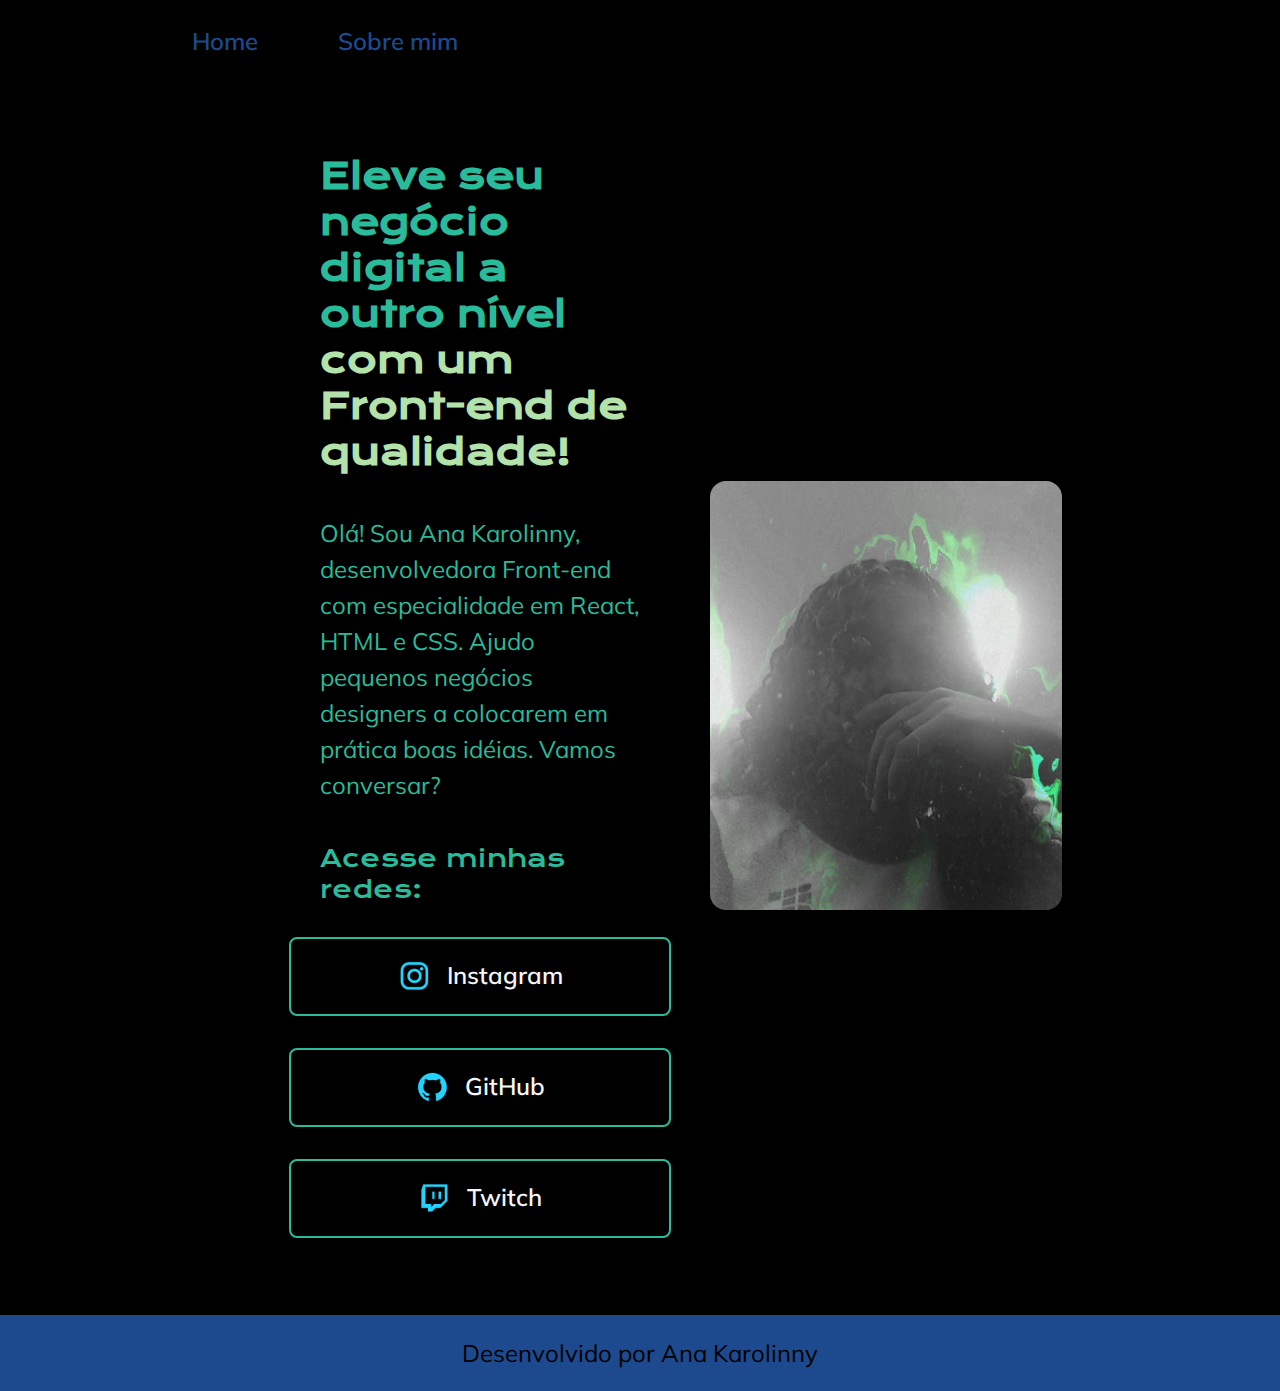
<file: index.html>
<!DOCTYPE html>
<html lang="PT-BR">
<head>
    <meta charset="UTF-8">
    <meta http-equiv="X-UA-Compatible" content="IE=edge">
    <meta name="viewport" content="width=device-width, initial-scale=1.0">
    <link rel="stylesheet" href="style.css">                    
    <title>Apresentação </title>
</head>
<body>
    <header class="cabecalho">
      <nav class="cabecalho_menu">
        <a class="cabecalho_menu_link" href="index.html"> Home </a>
        <a class="cabecalho_menu_link" href="sobre.html"> Sobre mim </a>
      </nav>
    </header>
     <main class="apresentacao">
        <section class="apresentacao_conteudo">
            <h1 class="apresentacao_conteudo_titulo">
            Eleve seu negócio digital a outro nível
            <strong class="titulo_destaque"> com um Front-end de qualidade! </strong></h1>
           <h4 class="apresentacao_conteudo_texto"> Olá! Sou Ana Karolinny, desenvolvedora Front-end com especialidade em React, HTML e CSS. 
            Ajudo pequenos negócios designers a colocarem em prática boas idéias. Vamos conversar?</h4>
          <div class="apresentacao_links">
            <h2 class="apresentacao_links_subtitulo"> Acesse minhas redes: </h2>
            <a class="apresentacao_links_link" href="https://instagram.com/karolinnyalves_?igshid=ZDdkNTZiNTM="> 
              <img src="./assets/instagram.png"> Instagram </a>
            <a class="apresentacao_links_link" href="https://github.com/Ana224445">
              <img src="./assets/github.png"> GitHub </a>
              <a class="apresentacao_links_link" href="https://m.twitch.tv/krouzinha2">
                <img src="./assets/twitch.png"> Twitch </a>
         </div>
        </section>
        <img class="apresentacao_imagem" src="./assets/imagem1.jpg" alt="Foto de Ana Karolinny programando">
     </main>
     <footer class="rodape">
      <p> Desenvolvido por Ana Karolinny </p>
     </footer>
</body>
</html>
</file>
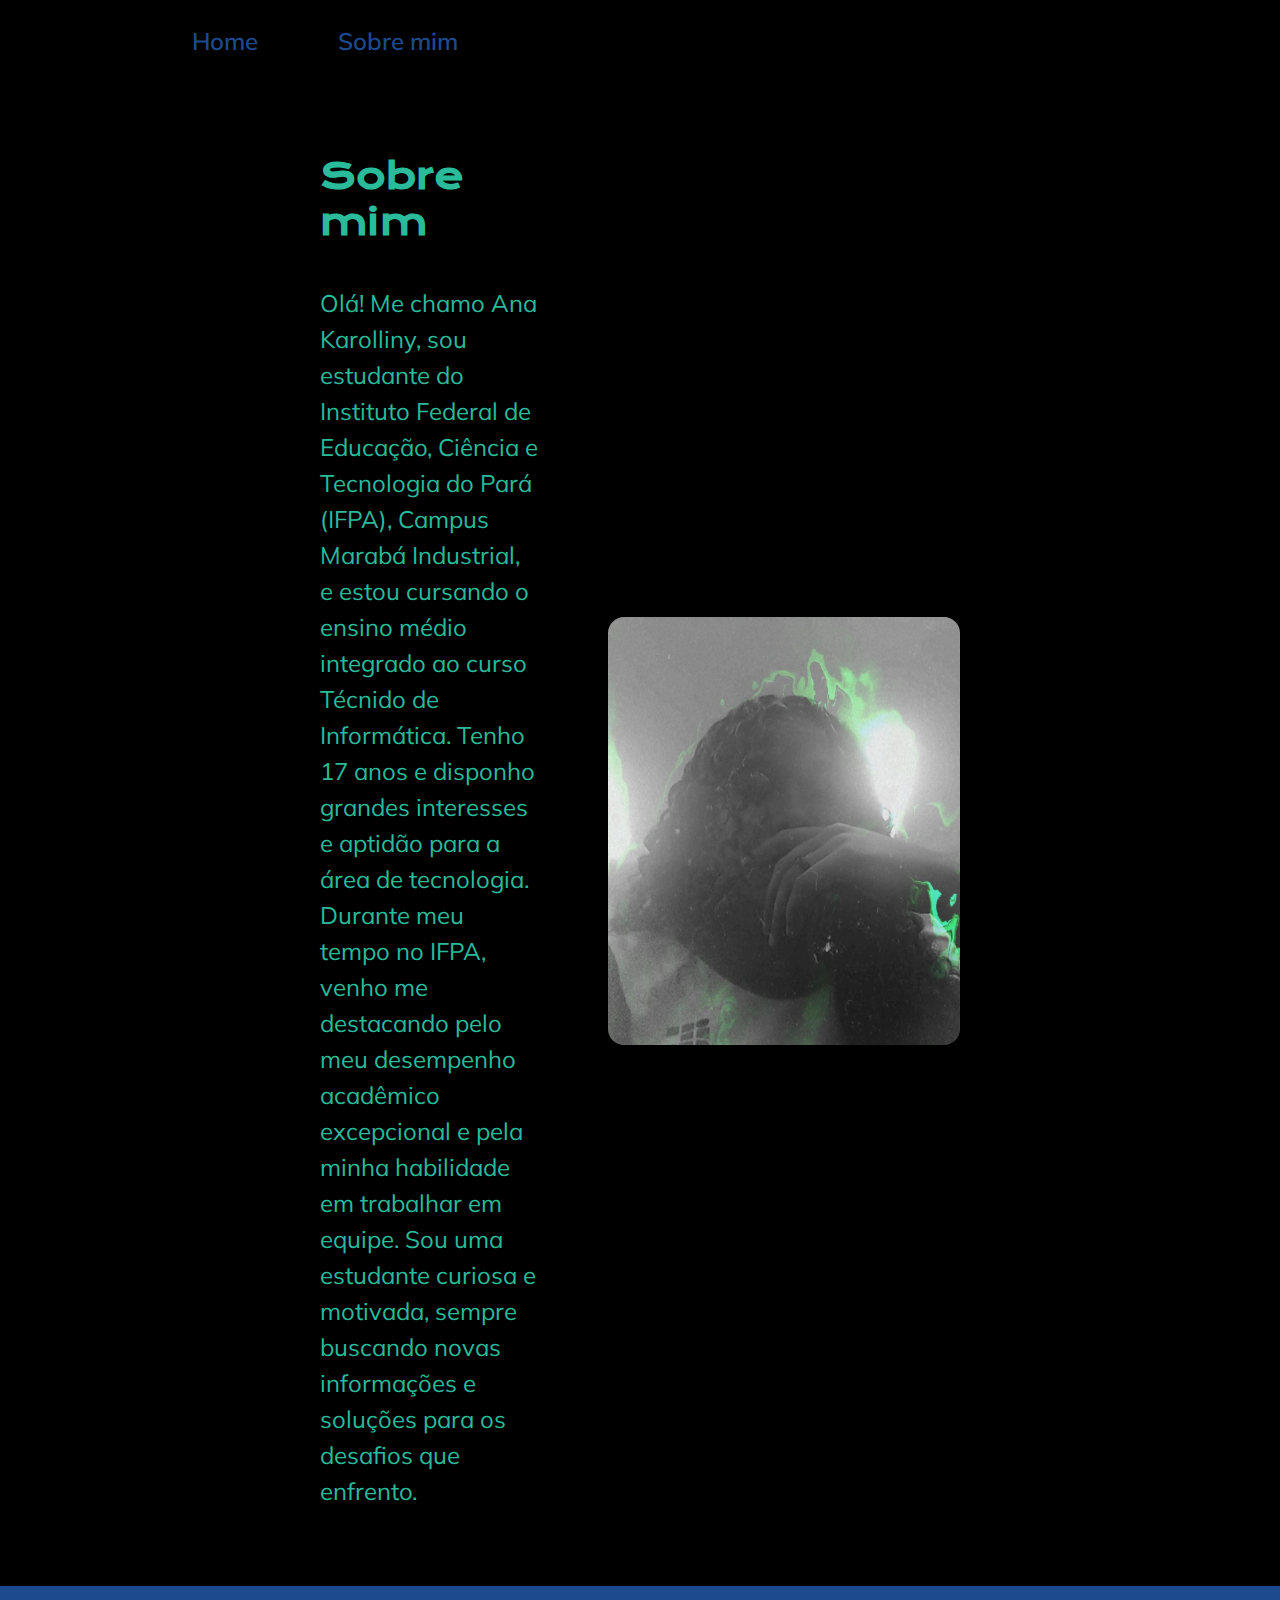
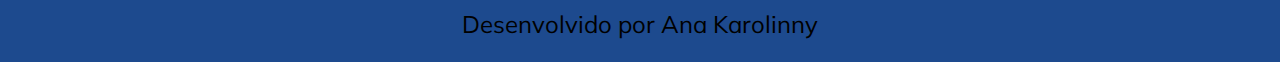
<file: sobre.html>
<!DOCTYPE html>
<html lang="PT_BR">

<head>
    <meta charset="UTF-8">
    <meta http-equiv="X-UA-Compatible" content="IE=edge">
    <meta name="viewport" content="width=device-width, initial-scale=1.0">
    <link rel="stylesheet" href="style.css">
    <title> Sobre mim </title>
</head>
<body>
    <header class="cabecalho">
        <nav class="cabecalho_menu">
            <a class="cabecalho_menu_link" href="index.html"> Home </a>
            <a class="cabecalho_menu_link" href="sobre.html"> Sobre mim </a>
        </nav>
    </header>
    <main class="apresentacao">
        <section class="apresentacao_conteudo">
            <h1 class="apresentacao_conteudo_titulo"> Sobre mim </h1>
            <p class="apresentacao_conteudo_texto">
                Olá! Me chamo Ana Karolliny, sou estudante do Instituto Federal de Educação, Ciência e Tecnologia do Pará
                (IFPA), Campus Marabá Industrial, e estou cursando o ensino médio integrado ao curso Técnido de Informática. Tenho 17
                anos e disponho grandes interesses e aptidão para a área de tecnologia.
                Durante meu tempo no IFPA, venho me destacando pelo meu desempenho acadêmico excepcional e pela minha
                habilidade em trabalhar em equipe. Sou uma estudante curiosa e motivada, sempre buscando novas
                informações e soluções para os desafios que enfrento. </p>
            
        </section>
        <img class="apresentacao_imagem" src="./assets/imagem1.jpg" alt="Foto de Ana Karolinny programando">
    </main>
    <footer class="rodape">
        <p> Desenvolvido por Ana Karolinny </p>
    </footer>
</body>
</html>
</file>
<file: style.css>
@import url('https://fonts.googleapis.com/css2?family=Krona+One&family=Mulish&display=swap');

@media (max-width: 1200px){
    .cabecalho {
        padding: 10%;
    }
    .cabecalho_menu {
        justify-content: center;
    }
    .apresentacao {
        flex-direction: column-reverse;
        padding: 5%;
    }
    .apresentacao_conteudo {
        width: auto;
    }

}
:root {
    --cor-fundo: black;
    --cor-primaria: #29BB9A;
    --cor-destaque: #B3E2AB;
    --cor-segundaria: #1D4A8E;
    --cor-tercearia: #122B52;
    --fonte-principal: 'Krona One', 'sans-serif';
    --fonte-segundaria: 'Mulish', 'sans-serif';
    --cor-hover: #272727;
}

* {
    margin: 0;
    padding: 0;
}

.cabecalho {
    background-color: var(--cor-fundo);
    padding: 2% 2% 1.6% 15%;
}

.cabecalho_menu {
    display: flex;
    gap: 80px
}

.cabecalho_menu_link {
    font-family: var(--fonte-segundaria);
    font-weight: 600;
    font-size: 1.5rem;
    color: var(--cor-segundaria);
    text-decoration: none;
}

.titulo_destaque {
    color: var(--cor-destaque);
}

.apresentacao {
    padding: 6% 25%;
    box-sizing: border-box;
    background-color: var(--cor-fundo);
    color: var(--cor-primaria);
    display: flex;
    align-items: center;
    justify-content: space-between;
}

.apresentacao_conteudo {
    width: 50%;
    display: flex;
    flex-direction: column;
    gap: 40px;
}

.apresentacao_conteudo_titulo {
    font-size: 2.25rem;
    font-family: var(--fonte-principal);
}

.apresentacao_conteudo_texto {
    font-style: normal;
    font-weight: 400;
    line-height: 36px;
    font-size: 1.5rem;
    font-family: var(--fonte-segundaria);
}

.apresentacao_links {
    display: flex;
    flex-direction: column;
    justify-content: space-between;
    align-items: center;
    gap: 32px;
}

.apresentacao_links_subtitulo {
    font-family: var(--fonte-principal);
    font-weight: 400;
    size: 24px;
}

.apresentacao_links_link {
    display: flex;
    justify-content: center;
    gap: 16px;
    border: 2px solid var(--cor-primaria);
    width: 378px;
    text-align: center;
    border-radius: 8px;
    font-size: 1.5rem;
    font-weight: 600;
    padding: 21.5px 0;
    text-decoration: none;
    color: #F6F6F6;
    font-family: var(--fonte-segundaria);
}

.apresentacao_links_link:hover {
    background-color: var(--cor-hover);
}

.apresentacao_imagem {
    margin-left: 70px;
    width: 55%;
    border-radius: 16px;
}

.rodape {
    color: var(--cor-total);
    background-color: var(--cor-segundaria);
    padding: 23px;
    text-align: center;
    font-family: var(--fonte-segundaria);
    font-size: 1.5rem;
    font-weight: 400;
}
</file>
